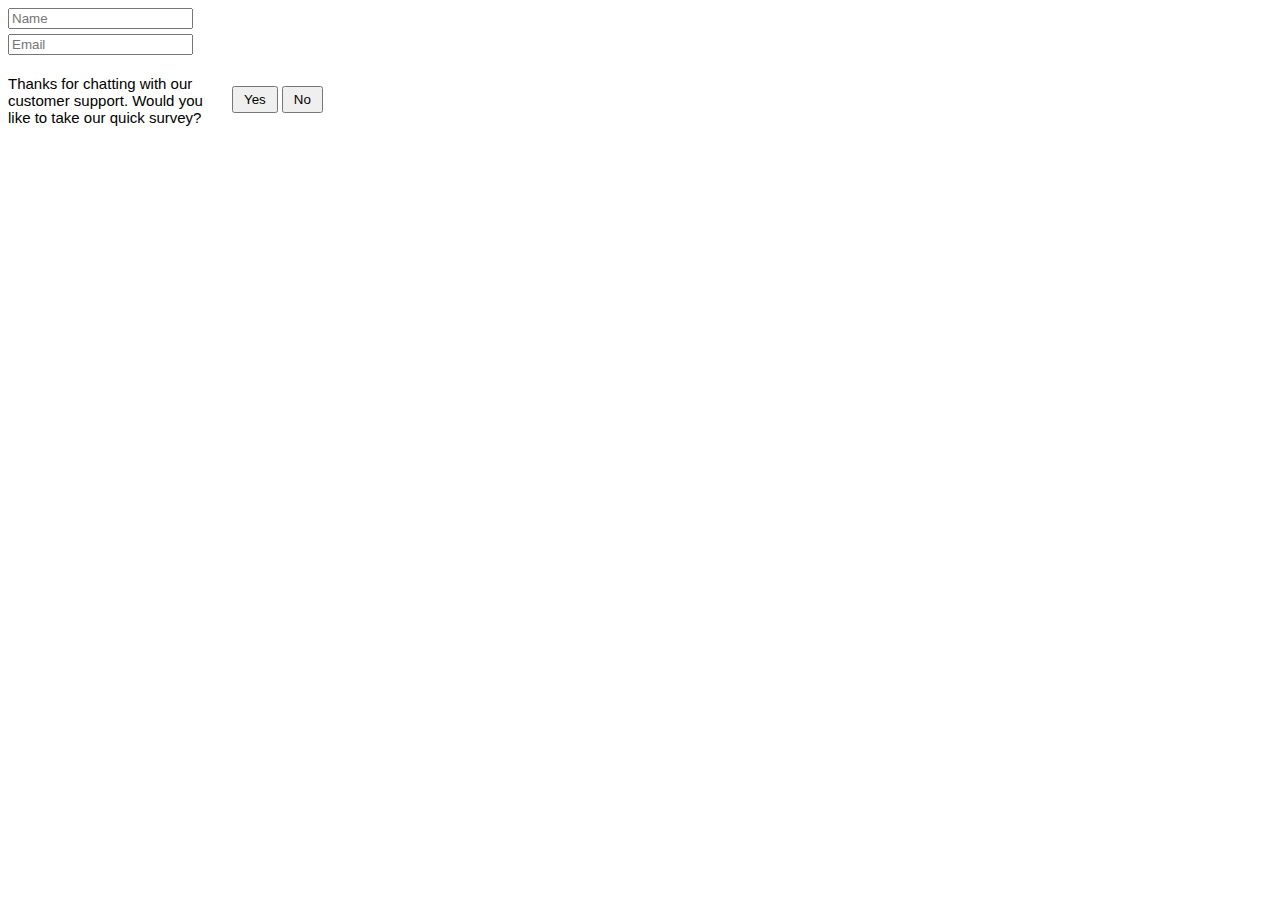
<file: lesson-07/index.html>
<!DOCTYPE html>
<html lang="en">
<head>
    <meta charset="UTF-8">
    <meta name="viewport" content="width=device-width, initial-scale=1.0">
    <title>lesson-07</title>
    <link rel="stylesheet"  href="style.css">
    
 
    </style>
</head>
<body>
    <input type="text" class="name" placeholder="Name">
    <input type="email" class="email" placeholder="Email">
    <p class="text">
        Thanks for chatting with our customer support. Would you like to take our quick survey?
    </p>
    <button class="yes-button">Yes</button>
    <button class="no-button">No</button>

    
</body>
</html>
</file>
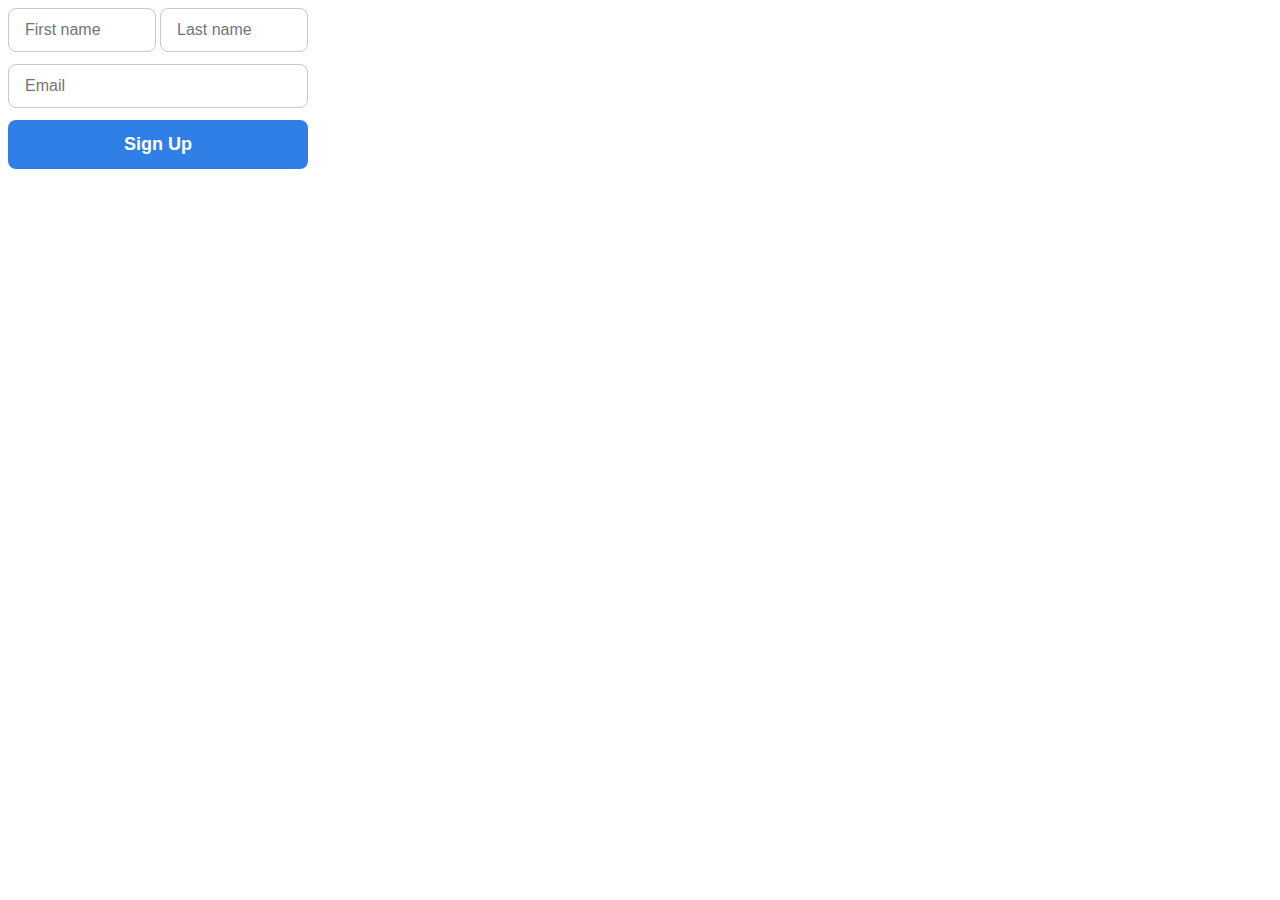
<file: lesson-08/index.html>
<html>
  <head>
    <link rel="stylesheet" href="style.css">
  </head>
  <body>
    <input class="first-name" type="text" placeholder="First name">
    <input class="last-name" type="text" placeholder="Last name">
    <input class="email" type="text" placeholder="Email">
    <button>Sign Up</button>
  </body>
</html>
</file>
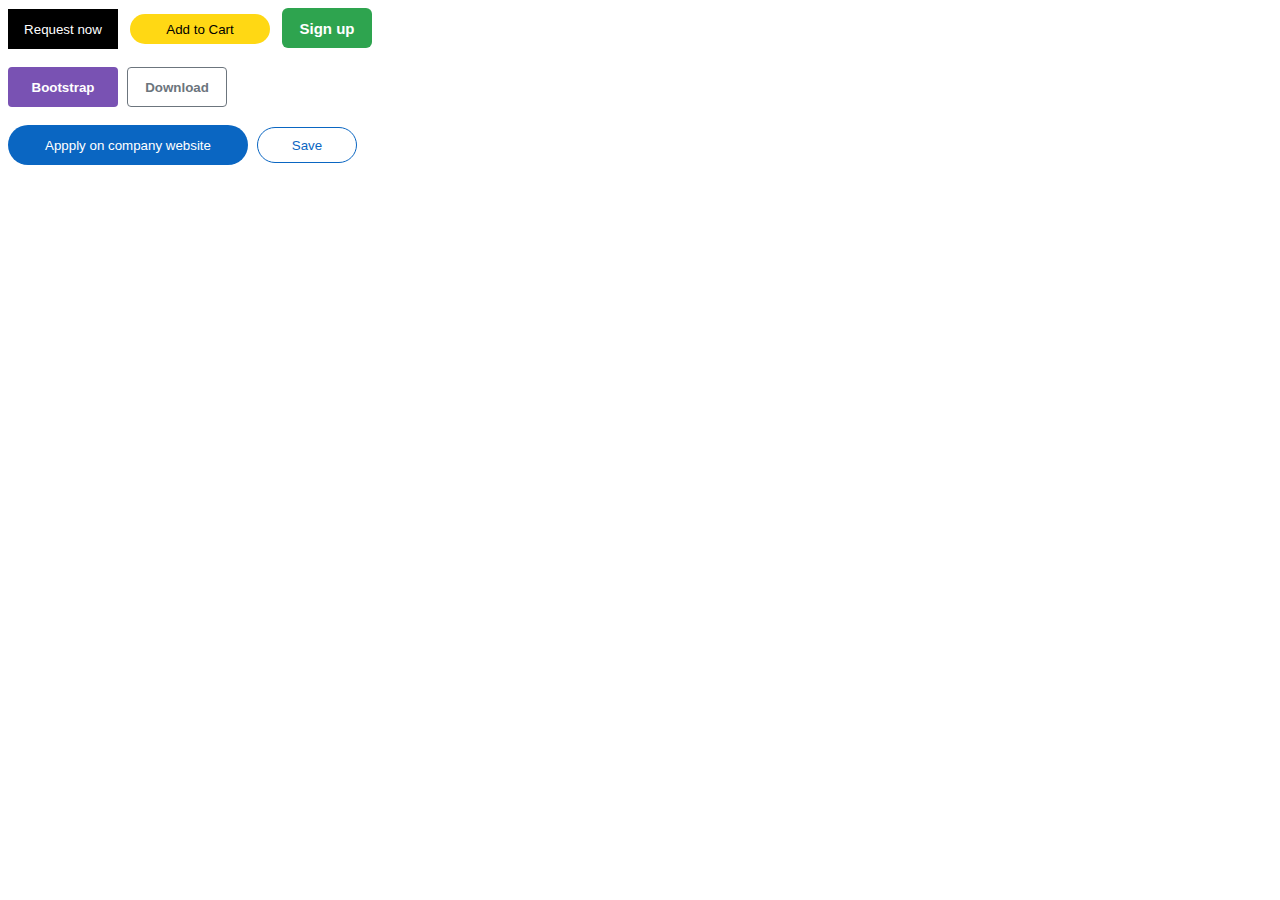
<file: lesson-02/button.html>
<!DOCTYPE html>
<html lang="en">
<head>
    <meta charset="UTF-8">
    <meta name="viewport" content="width=device-width, initial-scale=1.0">
    <title>Button</title>
    <style>
        .ubar-button {
            background-color: black;
            color: white;
            width: 110px;
            height: 40px;
            border: none;
            font-size: bold;
            cursor: pointer;
            margin-right: 8px;

        }
        .amazon-button {
            background-color: rgb(255, 216, 20);
            color: black;
            width: 140px;
            height: 30px;
            border: none;
            border-radius: 15px;
            cursor: pointer;


        }
        .github-button {
            background-color: rgb(46, 164, 79);
            color: white;
            border: none; 
            width: 90px;
            height: 40px;
            border-radius: 6px;
            font-weight: bold;
            font-size: 15px;
            cursor: pointer;
            margin-left: 8px;
        }
        .bootstrap-started-button {
            background-color: rgb(121,82,179);
            color: white;
            border: none;
            width: 110px;
            height: 40px;
            font-weight: bold;
            border-radius: 4px;
            margin-right: 5px;
            cursor: pointer;
        }
        .bootstrap-download-button {
            background-color: white;
            color: rgb(108,117,125);
            border-width: 1px;
            border-style: solid;
            border-color: rgb(108,117,125); ;
            width: 100px;
            height: 40px;
            font-weight:bold;
            border-radius: 4px;
            cursor: pointer;
            
        }
        .linkedin-apply-button {
            background-color: rgb(10, 102 ,194);
            color: white;
            width: 240px;
            height: 40px;
            border: none;
            border-width: bold;
            border-radius: 20px;
            margin-right: 5px;
            cursor: pointer;
        }
         .linkedin-save-button {
            background-color: white;
            color: rgb(10, 102 ,194);
            width: 100px;
            height: 36px;
            border: solid;
            border-width: 1px;
            border-radius: 20px;
            font-size: bold;
            cursor: pointer;
    
        }

    </style>
</head>
<body>
    <button class="ubar-button">Request now</button>
    <button class="amazon-button">Add to Cart</button>
    <button class="github-button">Sign up</button>
    <br>
    <br>
    <button class="bootstrap-started-button">Bootstrap</button>
    <button class="bootstrap-download-button">Download</button>
    <br>
    <br>
    <button class="linkedin-apply-button">Appply on company website</button>
    <button class="linkedin-save-button">Save</button>
    
    
</body>
</html>
</file>
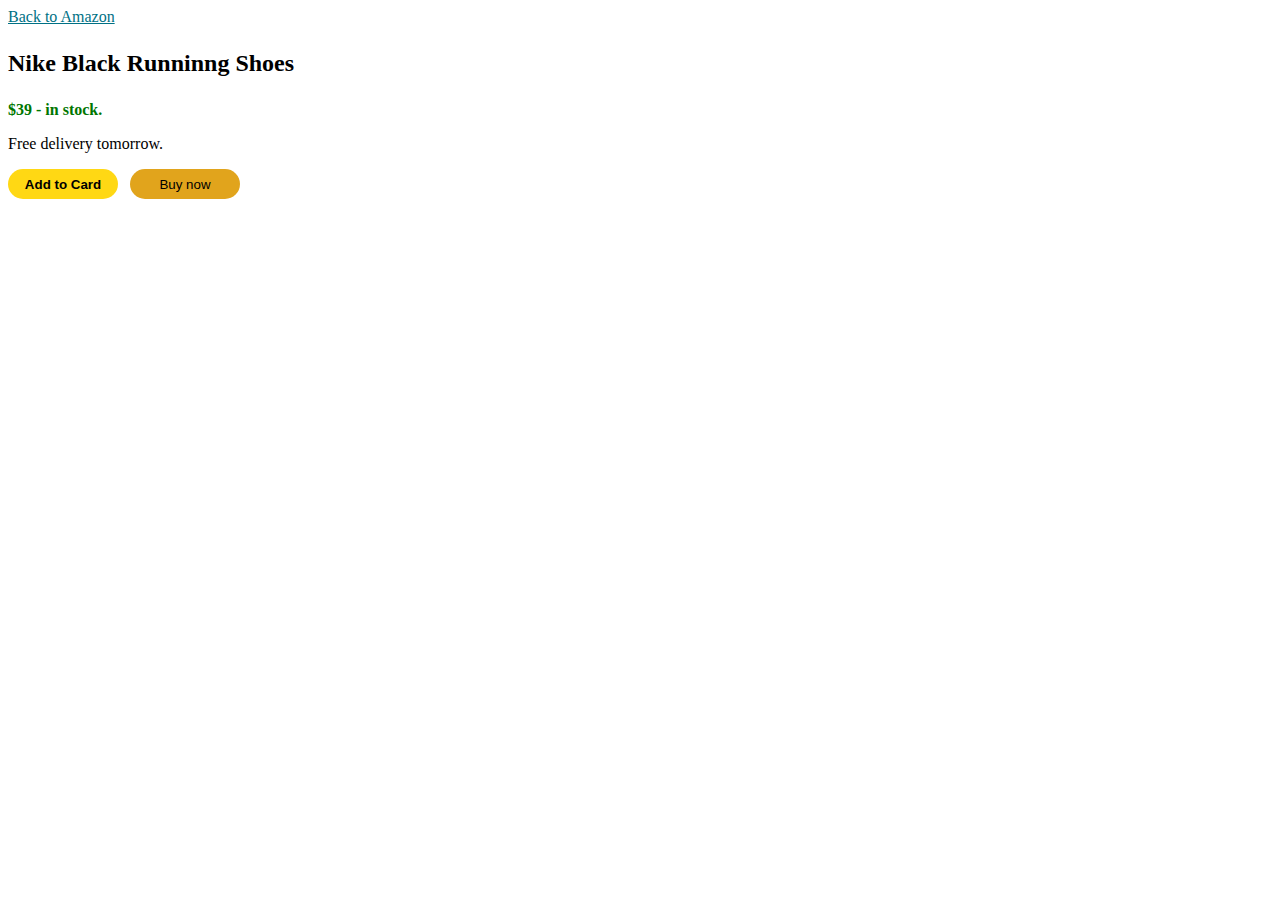
<file: lesson-02/exercise.html>
<!DOCTYPE html>
<html lang="en">
<head>
    <meta charset="UTF-8">
    <meta name="viewport" content="width=device-width, initial-scale=1.0">
    <title>Document</title>
    <style>
        .amazon-link {
            color: rgb(0, 113, 133);
        
        }
        .title{
            font-size: 24px;
            font-weight: bold;
        }
        .stock {
            color: rgb(0,118,0);
            font-weight: bold;
        }
        .cart {
            background-color: rgb(255,216,20);
            color: black;
            border: none;
            height: 30px;
            width: 110px;
            border-radius: 15px;
            font-weight: bold;
            margin-right: 8px;
            cursor: pointer;

        }
        .buy {
            background-color: rgb(225,164,28);
            color: black;
            border: none;
            width: 110px;
            height: 30px;
            border-radius: 15px;
            
            cursor: pointer;


        }
    </style>
</head>
<body>
    <a href="https://www.amazon.com/" class="amazon-link">Back to Amazon</a>
    <p class="title">Nike Black Runninng Shoes</p>
    <p class="stock">$39 - in stock.</p>

    <p>Free delivery tomorrow.</p>
    <button class="cart">Add to Card</button>
    <button class="buy">Buy now</button>

</body>
</html>
</file>
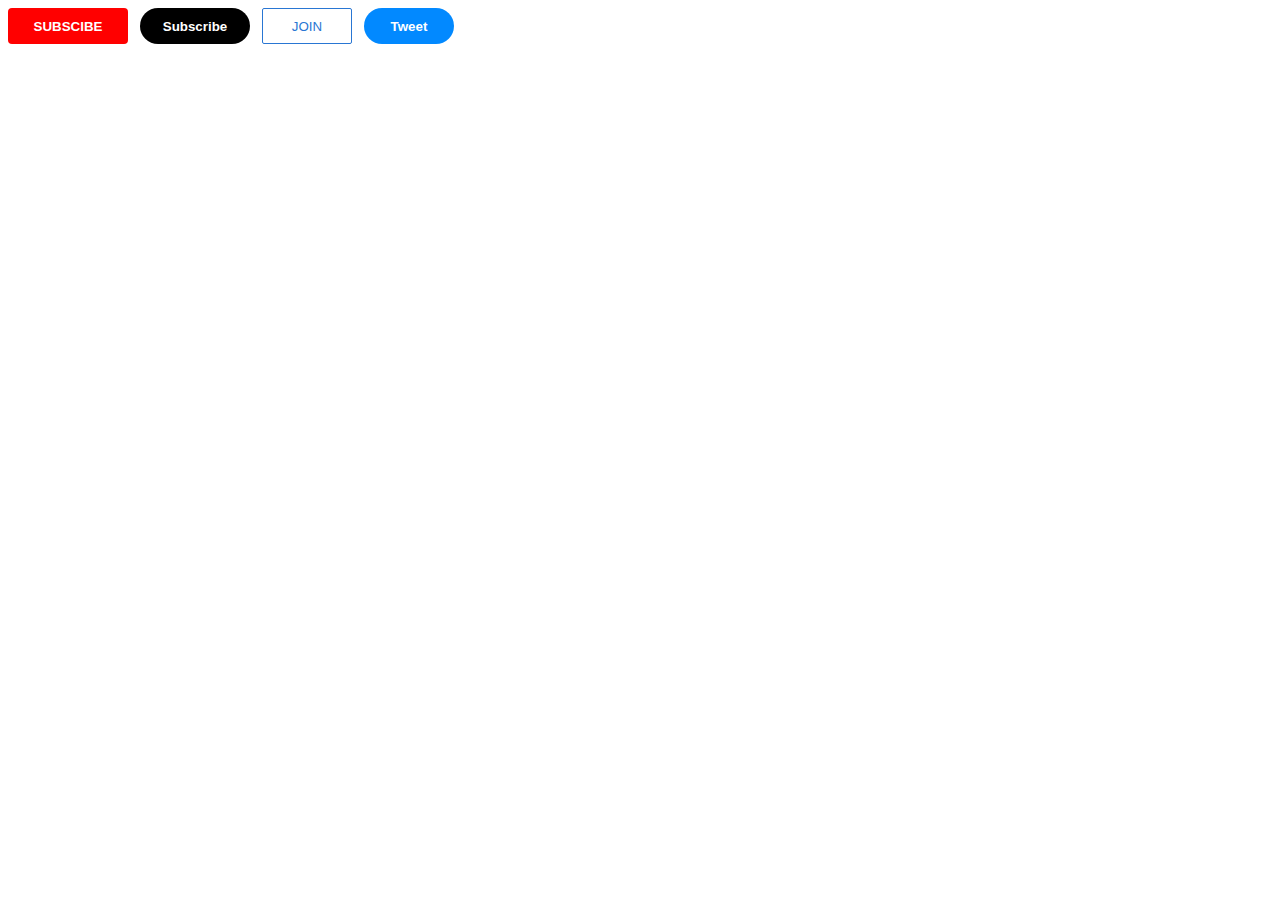
<file: lesson-03/Hovers.html>
<!DOCTYPE html>
<html lang="en">
<head>
    <meta charset="UTF-8">
    <meta name="viewport" content="width=device-width, initial-scale=1.0">
    <title>Hovers</title>
    <style>
        .subscribe-button {
            background-color: #FF0000;
            color: white;
            height: 36px;
            width: 120px;
            border: none;
            border-radius: 4px;
            cursor: pointer;
            font-weight: bold;
            margin-right: 8px;
        }
        .subscribe-button:hover {
            background-color:  #CC0000;
        }

        .update-subscribe-button {
            background-color: #000000;
            color: white;
            height: 36px;
            width: 110px;
            border: none;
            border-radius: 20px;
            cursor: pointer;
            font-weight: bold;
        }
         .update-subscribe-button:hover {
            background-color: #222222;
         }

        .join-button {
            background-color: white;
            color: rgb(41,118,211);
            border-color: rgb(41,118,211);
            border-style: solid;
            border-width: 1px;
            border-radius: 2px;
            height: 36px;
            width: 90px;
            cursor: pointer;
            margin-left: 8px;

        } 
        .join-button:hover {
            background-color: rgb(41,118,211);
            color: white;
        }
        .tweet-button {
            background-color: rgb(2, 137, 255);
            color: white;
            border:none;
            border-radius: 20px;
            font-weight: bold;
            height: 36px;
            width: 90px;
            cursor: pointer;
            margin-left: 8px;
        }
        .tweet-button:hover {
            background-color: #55ACEE;
            color: white;
        }
  

    </style>
</head>
<body>
    <button class="subscribe-button">
        SUBSCIBE
    </button>
    <button class="update-subscribe-button">
        Subscribe
    </button>

    <button class="join-button">
        JOIN
    </button>
    <button class="tweet-button">
        Tweet
    </button>
  
</body>
</html>
</file>
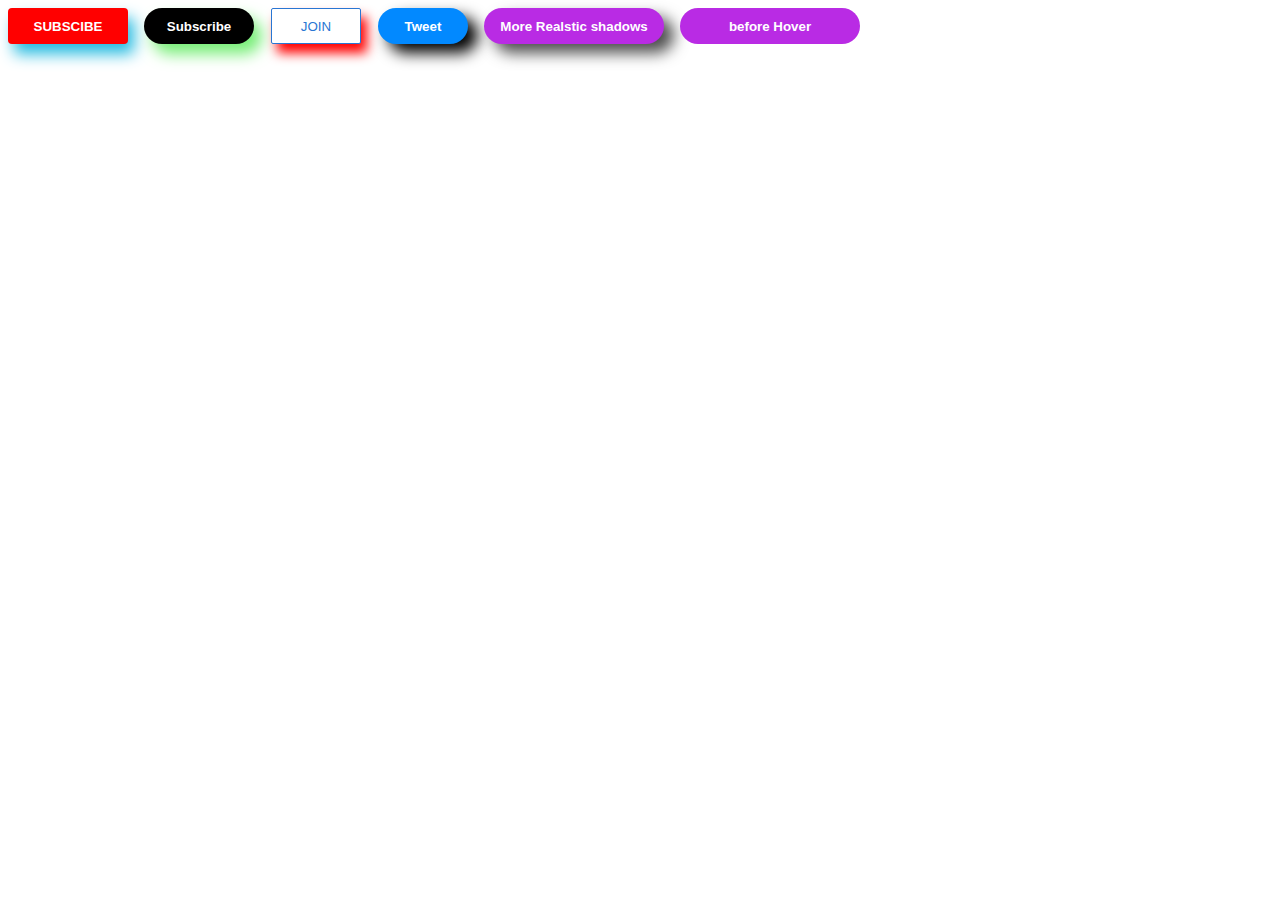
<file: lesson-03/Shadows.html>
<!DOCTYPE html>
<html lang="en">
<head>
    <meta charset="UTF-8">
    <meta name="viewport" content="width=device-width, initial-scale=1.0">
    <title>Shadows</title>
    <style>
        .subscribe-button {
            background-color: #FF0000;
            color: white;
            height: 36px;
            width: 120px;
            border: none;
            border-radius: 4px;
            cursor: pointer;
            font-weight: bold;
            margin-right: 12px;
            transition: opacity 0.15s;
            box-shadow: 6px 10px  15px rgb(38, 187, 224);
        }
        .subscribe-button:hover:active {
            background-color:  #520404;
        }
        .subscribe-button:hover {
            background-color:  #CC0000;
            opacity: 0.8;
        }

        .update-subscribe-button {
            background-color: #000000;
            color: white;
            height: 36px;
            width: 110px;
            border: none;
            border-radius: 20px;
            margin-right: 5px;
            cursor: pointer;
            font-weight: bold;
            transition: opacity 1s;
            transition: background-color 0.20s;
            box-shadow: 8px 10px 15px rgb(118, 238, 118);
        }
         .update-subscribe-button:hover {
            background-color: #222222;
         }
         .update-subscribe-button:hover:active {
            opacity: 0.7;
         }

        .join-button {
            background-color: white;
            color: rgb(41,118,211);
            border-color: rgb(41,118,211);
            border-style: solid;
            border-width: 1px;
            border-radius: 2px;
            margin-right: 5px;
            height: 36px;
            width: 90px;
            cursor: pointer;
            margin-left: 8px;
            transition: background-color 1s,color 1s;
            box-shadow: 6px 9px 12px red ;

        } 
        .join-button:hover {
            background-color: rgb(41,118,211);
            color: white;
            opacity: 0.9;
        }
        .join-button:hover:active{
            /*background: rgb(0, 0, 0);*/
            opacity: 0.5;
        }
        .tweet-button {
            background-color: rgb(2, 137, 255);
            color: white;
            border:none;
            border-radius: 20px;
            font-weight: bold;
            height: 36px;
            width: 90px;
            cursor: pointer;
            margin-left: 8px;
            transition: background-color 1s;
            box-shadow: 10px 9px 15px black;
        }
        .tweet-button:hover {
            background-color: #55ACEE;
            color: white;
        }
        .tweet-button:hover:active {
            opacity: 0.7;
        }
        .More-Realstic-button {
            background-color: rgb(185, 43, 228);
            color: white;
            border:none;
            border-radius: 20px;
            font-weight: bold;
            height: 36px;
            width: 180px;
            cursor: pointer;
            margin-left: 12px;
            transition: background-color 1s;
            box-shadow: 10px 9px 15px rgba(0, 0, 0, 0.7);

        }
        .More-Realstic-button:hover {
            background-color: #55ACEE;
            color: rgb(255, 255, 255);
        }
        .More-Realstic-button:hover:active {
            opacity: 0.7;
           
        }
        .afterHover{
            background-color: rgb(185, 43, 228);
            color: white;
            border:none;
            border-radius: 20px;
            font-weight: bold;
            height: 36px;
            width: 180px;
            cursor: pointer;
            margin-left: 12px;
            transition: background-color 1s,box-shadow 0.20s;
           
        }
            .afterHover:hover {
            background-color: #55ACEE;
            color: rgb(255, 255, 255);
            box-shadow: 10px 9px 15px rgba(0, 0, 0, 0.7);
        }
        .afterHover:active {
            opacity: 0.7;
        }
  

    </style>
</head>
<body>
    <button class="subscribe-button">
        SUBSCIBE
    </button>
    <button class="update-subscribe-button">
        Subscribe
    </button>

    <button class="join-button">
        JOIN
    </button>
    <button class="tweet-button">
        Tweet
    </button>

    <button class="More-Realstic-button">
        More Realstic shadows
    </button>
  
    <button class="afterHover">
        before Hover
    </button>
</body>
</html>
</file>
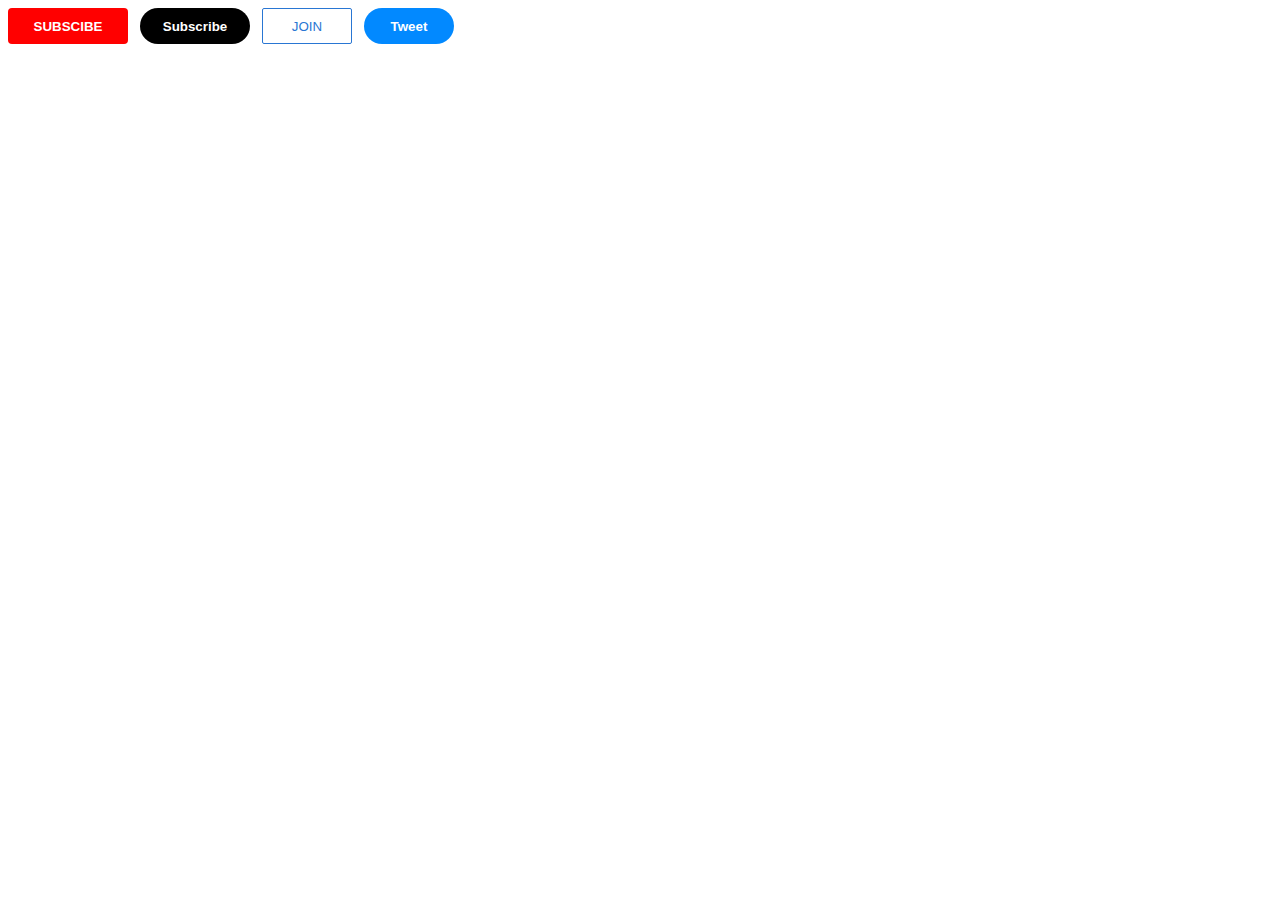
<file: lesson-03/Transitions.html>
<!DOCTYPE html>
<html lang="en">
<head>
    <meta charset="UTF-8">
    <meta name="viewport" content="width=device-width, initial-scale=1.0">
    <title>Transitions</title>
    <style>
        .subscribe-button {
            background-color: #FF0000;
            color: white;
            height: 36px;
            width: 120px;
            border: none;
            border-radius: 4px;
            cursor: pointer;
            font-weight: bold;
            margin-right: 8px;
            transition: opacity 0.15s;
        }
        .subscribe-button:hover:active {
            background-color:  #520404;
        }
        .subscribe-button:hover {
            background-color:  #CC0000;
            opacity: 0.8;
        }

        .update-subscribe-button {
            background-color: #000000;
            color: white;
            height: 36px;
            width: 110px;
            border: none;
            border-radius: 20px;
            cursor: pointer;
            font-weight: bold;
            transition: opacity 1s;
            transition: background-color 0.20s;
        }
         .update-subscribe-button:hover {
            background-color: #222222;
         }
         .update-subscribe-button:hover:active {
            opacity: 0.7;
         }

        .join-button {
            background-color: white;
            color: rgb(41,118,211);
            border-color: rgb(41,118,211);
            border-style: solid;
            border-width: 1px;
            border-radius: 2px;
            height: 36px;
            width: 90px;
            cursor: pointer;
            margin-left: 8px;
            transition: background-color 1s,color 1s;

        } 
        .join-button:hover {
            background-color: rgb(41,118,211);
            color: white;
            opacity: 0.9;
        }
        .join-button:hover:active{
            /*background: rgb(0, 0, 0);*/
            opacity: 0.5;
        }
        .tweet-button {
            background-color: rgb(2, 137, 255);
            color: white;
            border:none;
            border-radius: 20px;
            font-weight: bold;
            height: 36px;
            width: 90px;
            cursor: pointer;
            margin-left: 8px;
            transition: background-color 1s;
        }
        .tweet-button:hover {
            background-color: #55ACEE;
            color: white;
        }
        .tweet-button:hover:active {
            opacity: 0.7;
        }
  

    </style>
</head>
<body>
    <button class="subscribe-button">
        SUBSCIBE
    </button>
    <button class="update-subscribe-button">
        Subscribe
    </button>

    <button class="join-button">
        JOIN
    </button>
    <button class="tweet-button">
        Tweet
    </button>
  
</body>
</html>
</file>
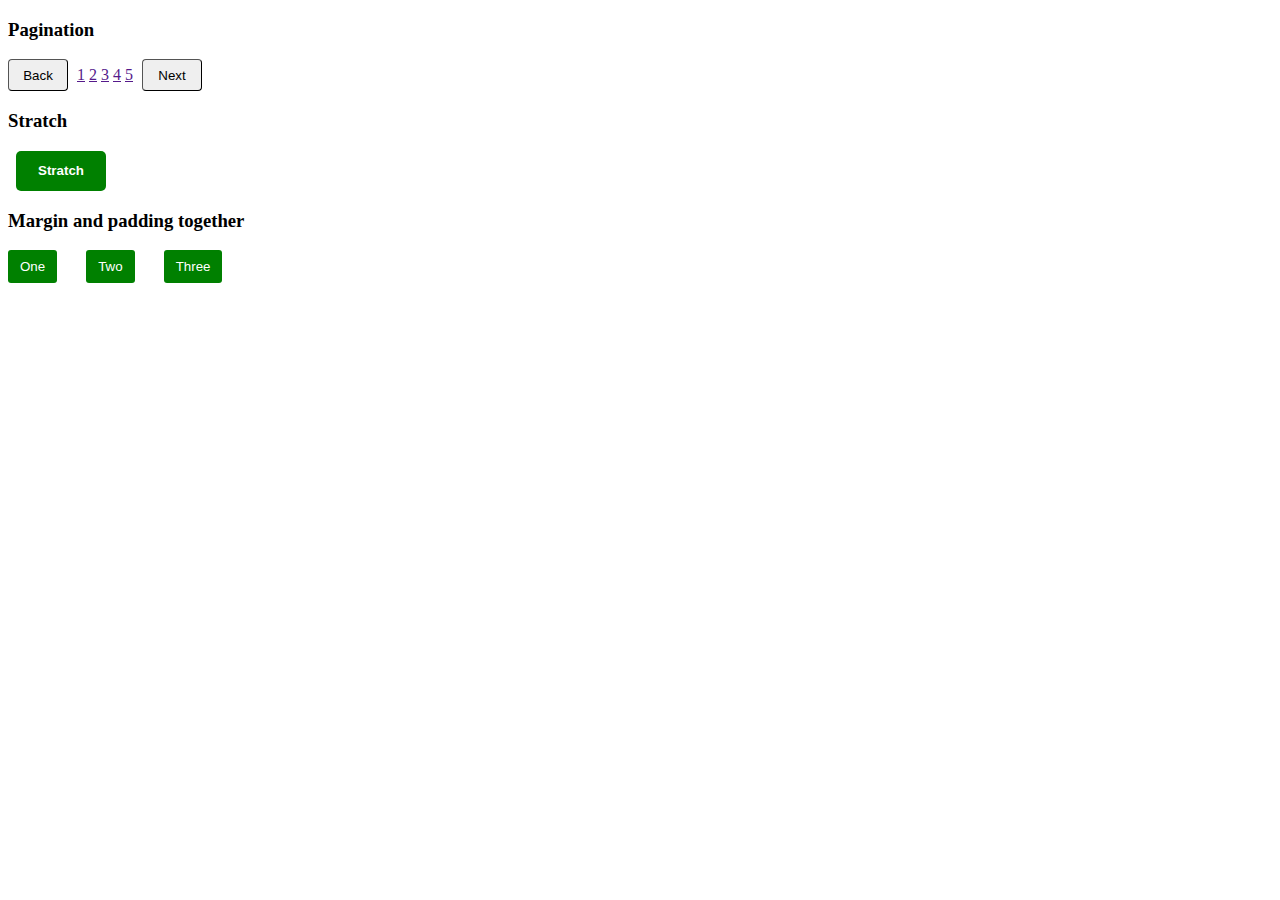
<file: lesson-04/Challenge_Exercises.html>
<!DOCTYPE html>
<html lang="en">
<head>
    <meta charset="UTF-8">
    <meta name="viewport" content="width=device-width, initial-scale=1.0">
    <title>Challenge Exercises</title>
    <style>
        /*Pagination*/
        .back-button{
            height: 32px;
            width: 60px;
            border-radius: 4px;
            border-width: 1px;
            cursor: pointer;
            margin-right: 5px;
        }
            .next-button{
            height: 32px;
            width: 60px;
            border-radius: 4px;
            border-width: 1px;
            cursor: pointer;
            margin-left: 5px;
        }

        .stratch{
            background-color: green;
            color: white;
            border: none;
            height: 40px;
            width: 90px;
            font-weight: bold;
            cursor: pointer; 
            border-radius: 5px;
            margin-left: 8px;
            transition: width 2s,height 2s;
        }
      
         .stratch:hover{
           width: 150px;
           height: 90px;
         }
        .stratch:active {
       opacity: 0.8;
      transform: scale(1.15);
    }
    .one-button{
        background-color: green;
        color: white;
        margin-right: 25px;
        border: none;
        border-radius: 3px;
        cursor: pointer;
        padding: 9px 12px ;
    }
    .one-button:hover{
        padding: 9px 25px;
        margin-right: 25px;
    }
        .two-button{
        background-color: green;
        color: white;
        margin-right: 25px;
        border: none;
        border-radius: 3px;
        cursor: pointer;
        padding: 9px 12px ;
    }
    .two-button:hover{
        padding: 9px 25px;
    }
        .three-button{
        background-color: green;
        color: white;
        margin-right: 25px;
        border: none;
        border-radius: 3px;
        cursor: pointer;
        padding: 9px 12px ;
    }
    .three-button:hover{
        padding: 9px 25px;
    }
    </style>
</head>
<body>
    <h3>Pagination</h3>
    <button class="back-button">Back</button>
    <a href="">1</a>
    <a href="">2</a>
    <a href="">3</a>
    <a href="">4</a>
    <a href="">5</a>
    <button class="next-button">Next</button>
    <h3>Stratch</h3>
  <p><button class="stratch">Stratch</button> </p>
  <p>
    <h3>Margin and padding together</h3>
    <button class="one-button">One</button>
    <button class="two-button">Two</button>
    <button class="three-button">Three</button>
  </p>
    
</body>
</html>
</file>
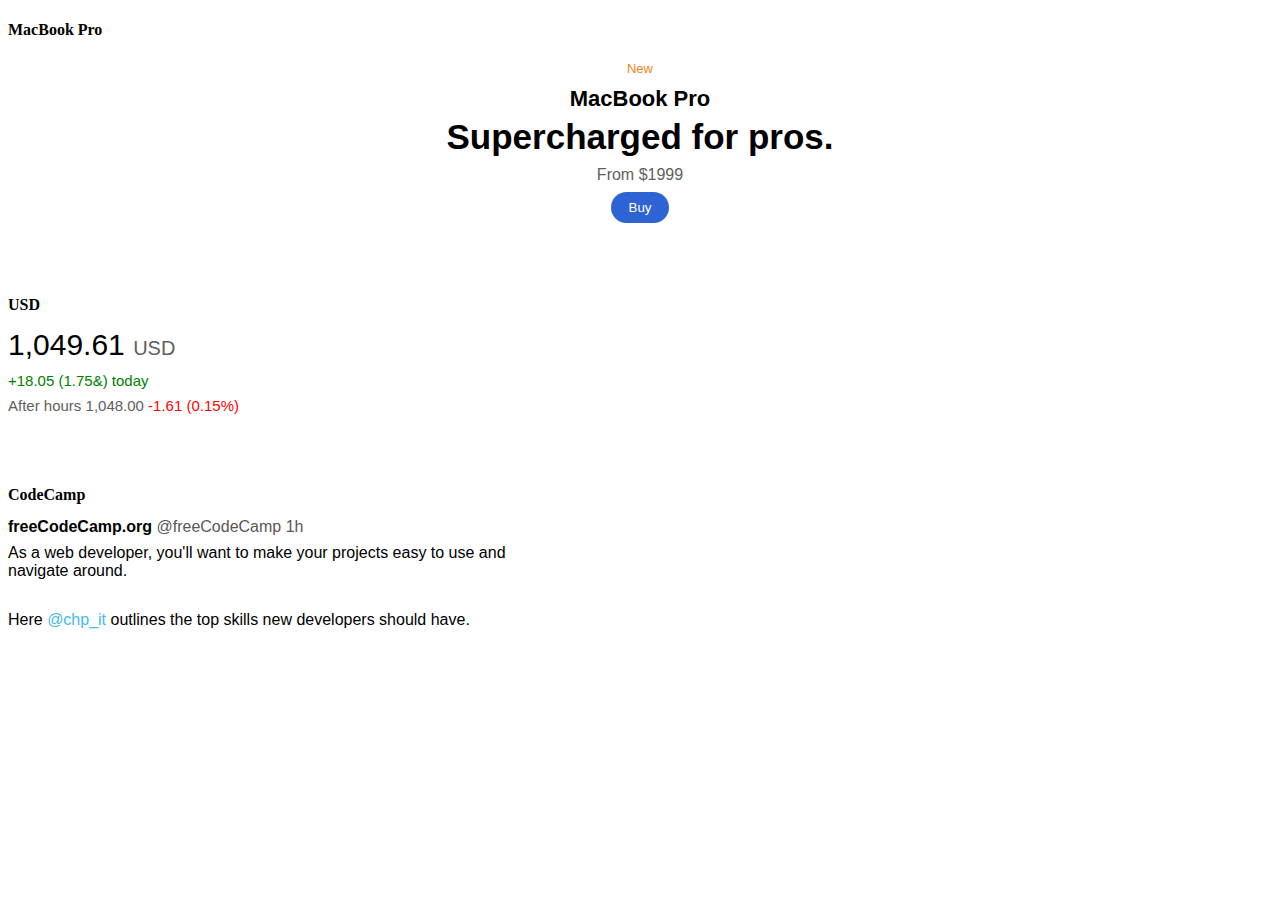
<file: lesson-05/exercises.html>
<!DOCTYPE html>
<html lang="en">
<head>
    <meta charset="UTF-8">
    <meta name="viewport" content="width=device-width, initial-scale=1.0">
    <title>Exercises</title>
    <style>
        p{
            font-family: Arial;
           
        }
        /* MacBook Pro*/
        .new-text{
            color: rgb(240, 133, 33);
             text-align: center;
            font-size: 13px;
            padding-bottom: 0px;
        }
        .MacBook{
            text-align: center;
            font-size: 22px;
            font-weight: bold;
            padding-top: 0px;
            padding-bottom: 0px;
            line-height: 2px;
        }
        .Supercharged{
             text-align: center;
            font-size: 35px;
            font-weight: bold;
            padding-top: 0px;
            padding-bottom: 0px;
            line-height: 3px;

        }
        .From{
             text-align: center;
            color: rgb(96, 96, 96);
            padding-top: 0px;
            padding-bottom: 0px;
            line-height: 3px;
        }
        .buy-button{
           background-color: rgb(46, 99, 212);
           color: white;
           border: none;
           padding: 8px 18px;
           border-radius: 16px;
           cursor: pointer;
        }
        .buy{
            text-align: center;
            
        }

        /* USD */
        .usd{
            font-size: 30px;
            line-height: 2px;
        }
        .usd-text{
            font-size: 20px;
           color:  rgb(96, 96, 96);
         
        }
        .today{
            color: green;
            font-size: 15px;
            line-height: 3px;
            padding-top: 0px;
            padding-bottom: 0px;
        }
        .hours{
            color:  rgb(96, 96, 96);
            font-size: 15px;
        }
        .afterHours{
            color: red;
        }

        /* freeCodeCamp */
        .fccOrg{
            font-size: 16px;
            font-weight: bold;
            line-height: 3px;
        }

        .active_status{
            color:  rgb(92, 86, 86);
             font-weight:lighter;

        }

        .dev_text{
            font-size: 16px;
            width: 500px;
            padding-bottom: 15px;
        }

        .userName{
            color:rgb(66, 188, 236);
            cursor: pointer;
        }

    </style>
</head>
<body>
    <h4>MacBook Pro</h4>
    <p class="new-text">New</p>
    <p class="MacBook">MacBook Pro</p>
    <p class="Supercharged">Supercharged for pros.</p>
    <p class="From">From $1999</p>
    <p class="buy"><button class="buy-button">Buy</button></p>

    <br>
    <br>
     <h4>USD</h4>   
     <p class="usd">1,049.61 <span class="usd-text">USD</span></p>
     <p class="today">+18.05 (1.75&) today</p>
     <p class="hours">After hours 1,048.00 <span class="afterHours">-1.61 (0.15%)</span> </p>
    <br>
    <br>
    <h4>CodeCamp</h4>
    <p class="fccOrg">freeCodeCamp.org <span class="active_status">@freeCodeCamp 1h</span></p>
    <p class="dev_text">As a web developer, you'll want to make your projects easy to use and
navigate around.</p>
    <p>Here <span class="userName">@chp_it</span> outlines the top skills new developers should have.</p>
    <br>
    <br>
</body>
</html>
</file>
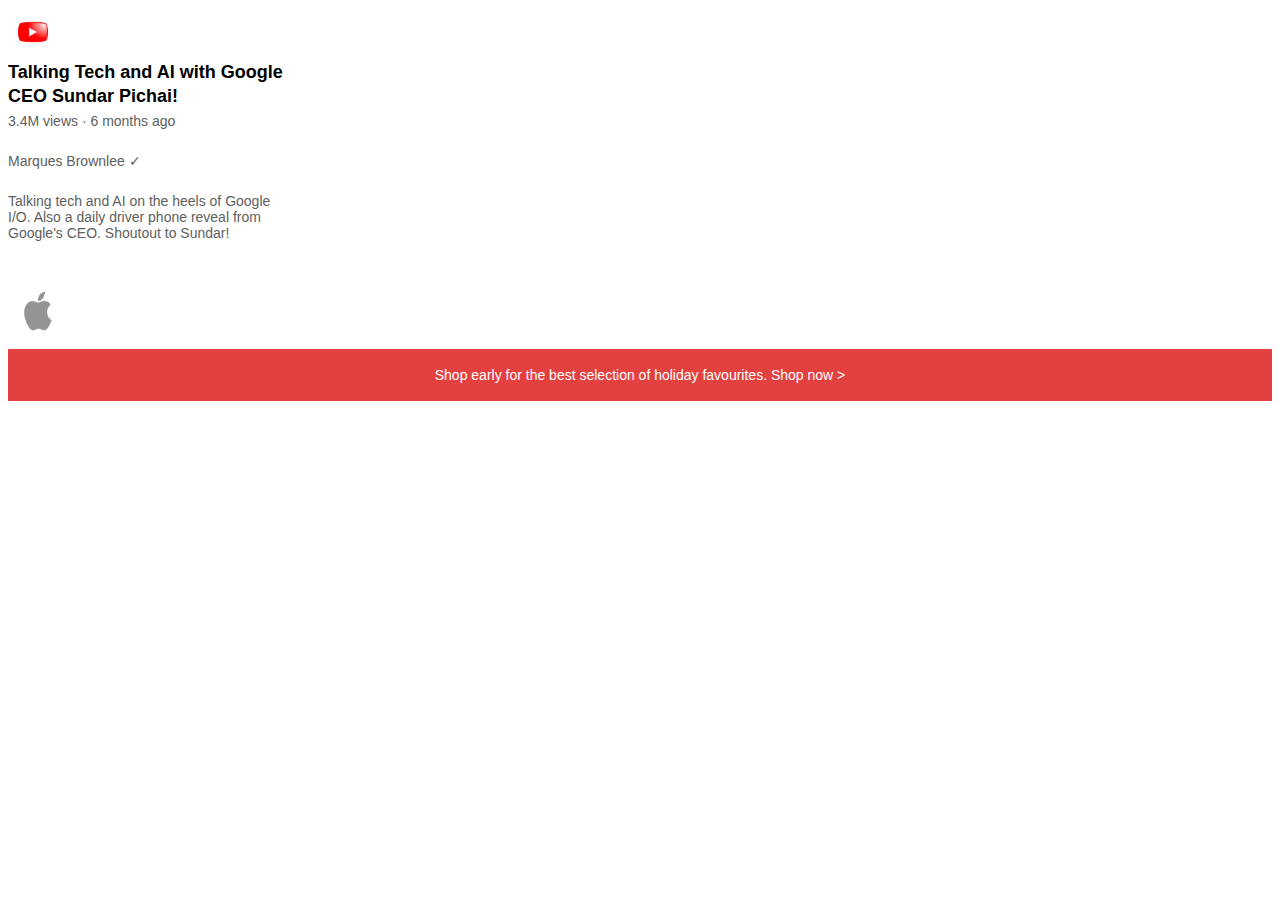
<file: lesson-05/text_Styles.html>
<!DOCTYPE html>
<html lang="en">
<head>
    <meta charset="UTF-8">
    <meta name="viewport" content="width=device-width, initial-scale=1.0">
    <title>Text Style</title>
    <style>
        .yt-logo{
            height: 48px;
            width: 50px;
        }
        .apple-logo{
            height: 40px;
            width: 60px;
            margin-left: 0;
        }
        .yt-text{
            font-family: Arial;
            font-weight: bold;
            font-size: 18px;
            width: 300px;
            line-height: 24px;
            margin-top: 0px;
            margin-bottom: 5px;
        }
        .yt-details{
            font-family: Arial;
            font-size: 14px;
            color: rgb(96, 96, 96);
            margin-top: 0px;
            margin-bottom: 24px;
        }
        .author{
            font-family: Arial;
            font-size: 14px;
            color: rgb(96, 96, 96);
            margin-top: 0px;
            margin-bottom: 24px;
        }
        .details{
            font-family: Arial;
            font-size: 14px;
            color: rgb(96, 96, 96);
            width: 280px;
            margin-top: 0px;
            margin-bottom: 50px;
        }
        .apple-text{
            font-family: Arial;
            font-size: 14px;
            color: rgb(96, 96, 96);
            background-color: rgb(227, 65, 64);
            color: white;
            text-align: center ;
            padding: 18px;
            margin-bottom: 20px;

        }
        .shop-link{
            cursor: pointer;
        }
        .shop-link:hover{
            text-decoration: underline;
        }

    </style>
</head>
<body>
    <img class="yt-logo" src="photos/youtube-logo.jpg" alt="youtube logo">
    <p class="yt-text">Talking Tech and AI with Google CEO Sundar Pichai!</p>
    <p class="yt-details">3.4M views &middot; 6 months ago</p>
    <p class="author">Marques Brownlee &check;</p>
    <p class="details"> 
        Talking tech and AI on the heels of Google I/O. Also a daily driver phone reveal from Google's CEO. Shoutout to Sundar!
    </p>
    <img class="apple-logo" src="photos/apple-Logo.png" alt="apple logo">
    <p class="apple-text">Shop early for the best selection of holiday favourites. <span class="shop-link">Shop now &gt;</span>  </p>
    
</body>
</html>
</file>
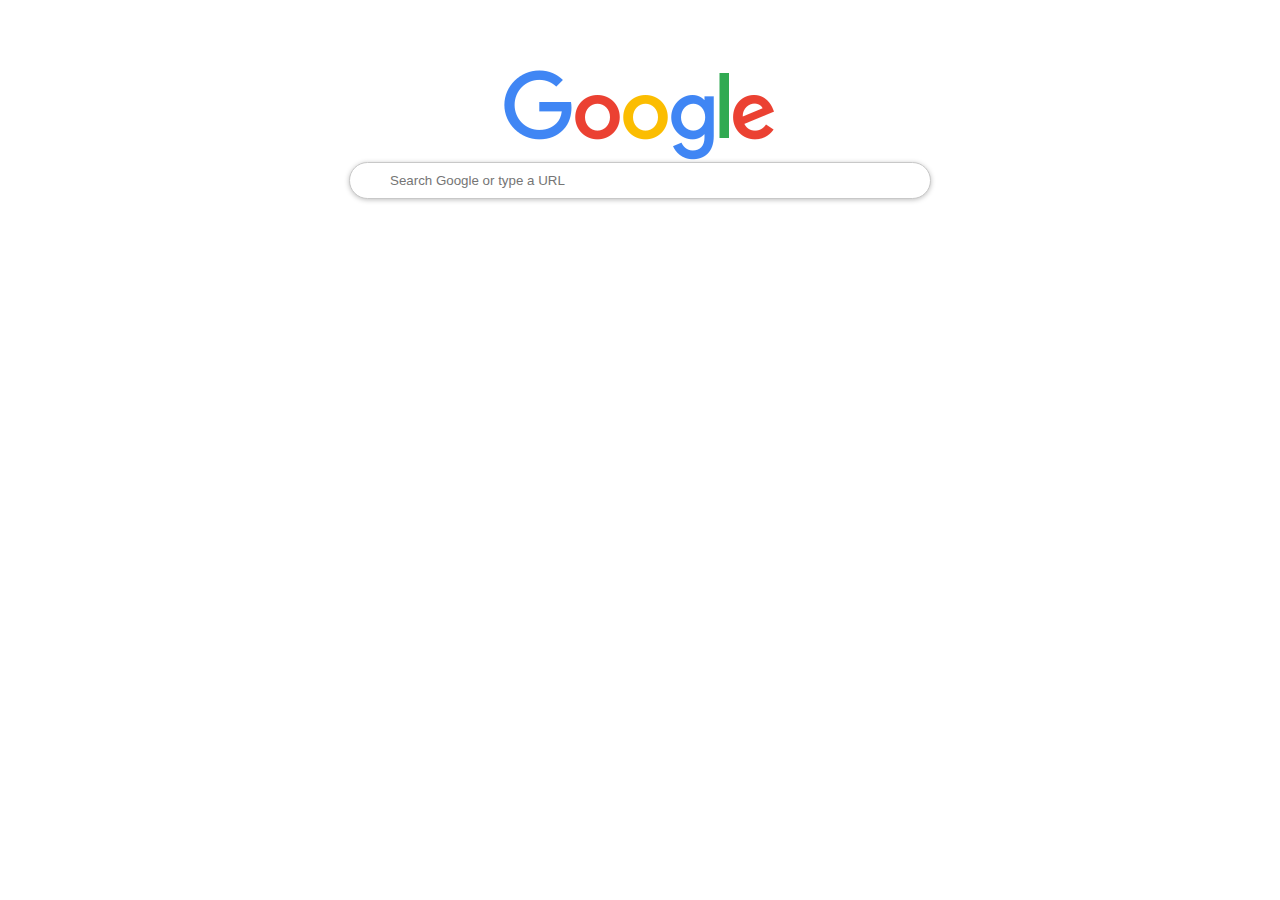
<file: lesson-07/google.html>
<!DOCTYPE html>
<html lang="en">
<head>
    <meta charset="UTF-8">
    <meta name="viewport" content="width=device-width, initial-scale=1.0">
    <title>Google Search</title>
    <link rel="stylesheet" href="style.css">
</head>
<body>
    <img src="images/Google_logo.png" class="googlelogo" alt="Google logo">
    <input type="text" class="search-text" placeholder="Search Google or type a URL ">
    
</body>
</html>
</file>
<file: lesson-07/style.css>
.name,.email{
    display: block;
    margin-bottom: 5px;
}
.text{
    width: 220px;
    font-family: Arial;
    font-size: 15px;
    display: inline-block;
    vertical-align: middle;
}

.yes-button,.no-button{
    padding-left: 5px;
    padding-right: 5px;
    padding: 4px 10px ;
    cursor: pointer;
}
.googlelogo{
    display: block;
    margin: auto;
    margin-top: 70px;
    object-position: center;
}
.search-text{
    width: 500px; 
    padding-left: 15px;
    padding-right: 20px;
    border: none;
    border-style: solid;
    border-width: 1px;
    border-radius: 30px;
    padding: 10px 40px;
    border-color: rgb(200, 200, 200);
    box-shadow: 0 1px 5px rgba(0, 0, 0, 0.25);
    display: block;      
    margin: 0 auto;
}
</file>
<file: lesson-08/style.css>
input {
  border-width: 1px;
  border-style: solid;
  border-color: rgb(200, 200, 200);
  padding-top: 12px;
  padding-bottom: 12px;
  padding-left: 16px;
  padding-right: 16px;
  font-size: 16px;
  border-radius: 8px;
  margin-bottom: 12px;
}

.first-name {
  width: 148px;
}

.last-name {
  width: 148px;
}

.email {
  display: block;
  width: 300px;
}

button {
  background-color: rgb(47, 127, 231);
  color: white;
  border: none;
  width: 300px;
  padding-top: 14px;
  padding-bottom: 14px;
  font-size: 18px;
  font-weight: bold;
  border-radius: 8px;
}
</file>
